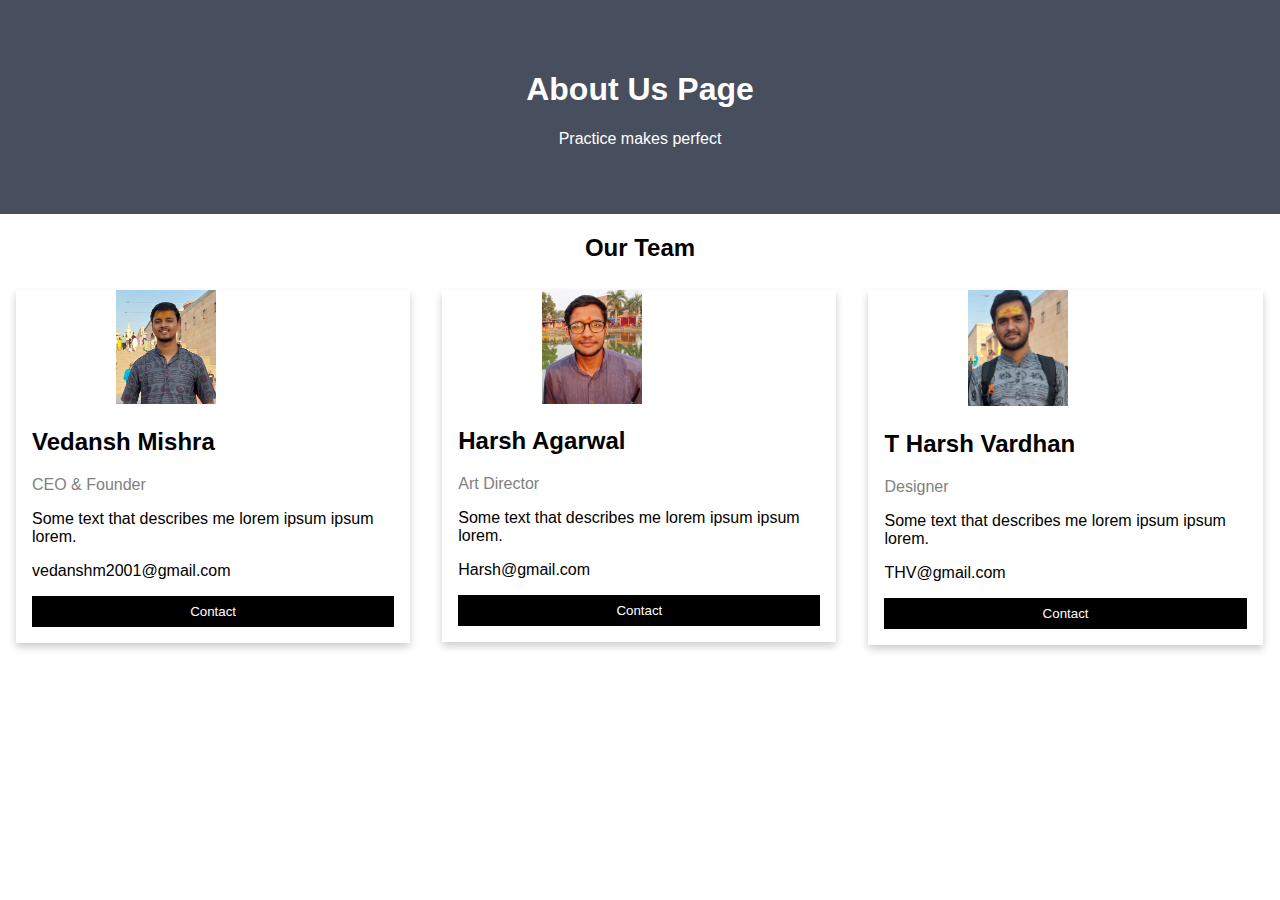
<file: about.html>
<!DOCTYPE html>
<html>
<head>
<meta name="viewport" content="width=device-width, initial-scale=1">
<style>
body {
  font-family: Arial, Helvetica, sans-serif;
  margin: 0;
}

html {
  box-sizing: border-box;
}

*, *:before, *:after {
  box-sizing: inherit;
}

.column {
  float: left;
  width: 33.3%;
  margin-bottom: 16px;
  padding: 0 8px;
}

.card {
  box-shadow: 0 4px 8px 0 rgba(0, 0, 0, 0.2);
  margin: 8px;
}

.about-section {
  padding: 50px;
  text-align: center;
  background-color: #474e5d;
  color: white;
}

.container {
  padding: 0 16px;
}

.container::after, .row::after {
  content: "";
  clear: both;
  display: table;
}

.title {
  color: grey;
}

.button {
  border: none;
  outline: 0;
  display: inline-block;
  padding: 8px;
  color: white;
  background-color: #000;
  text-align: center;
  cursor: pointer;
  width: 100%;
}

.button:hover {
  background-color: #555;
}

@media screen and (max-width: 650px) {
  .column {
    width: 100%;
    display: block;
  }
}
</style>
</head>
<body>

<div class="about-section">
  <h1>About Us Page</h1>
  <p>Practice makes perfect</p>
  
</div>

<h2 style="text-align:center">Our Team</h2>
<div class="row">
  <div class="column">
    <div class="card">
      <img src="photos/vedansh_photo.jpg" alt="Vedansh" style="width:200px;padding-left: 100px;">
      <div class="container">
        <h2>Vedansh Mishra</h2>
        <p class="title">CEO & Founder</p>
        <p>Some text that describes me lorem ipsum ipsum lorem.</p>
        <p>vedanshm2001@gmail.com</p>
        <p><button class="button">Contact</button></p>
      </div>
    </div>
  </div>

  <div class="column">
    <div class="card">
      <img src="photos/Harsh.jpg" alt="Harsh" style="width:200px;padding-left: 100px;">
      <div class="container">
        <h2>Harsh Agarwal</h2>
        <p class="title">Art Director</p>
        <p>Some text that describes me lorem ipsum ipsum lorem.</p>
        <p>Harsh@gmail.com</p>
        <p><button class="button">Contact</button></p>
      </div>
    </div>
  </div>
  
  <div class="column">
    <div class="card">
      <img src="photos/Aalo.jpg" alt="THV" style="width:200px;padding-left: 100px;">
      <div class="container">
        <h2>T Harsh Vardhan</h2>
        <p class="title">Designer</p>
        <p>Some text that describes me lorem ipsum ipsum lorem.</p>
        <p>THV@gmail.com</p>
        <p><button class="button">Contact</button></p>
      </div>
    </div>
  </div>
</div>

</body>
</html>
</file>
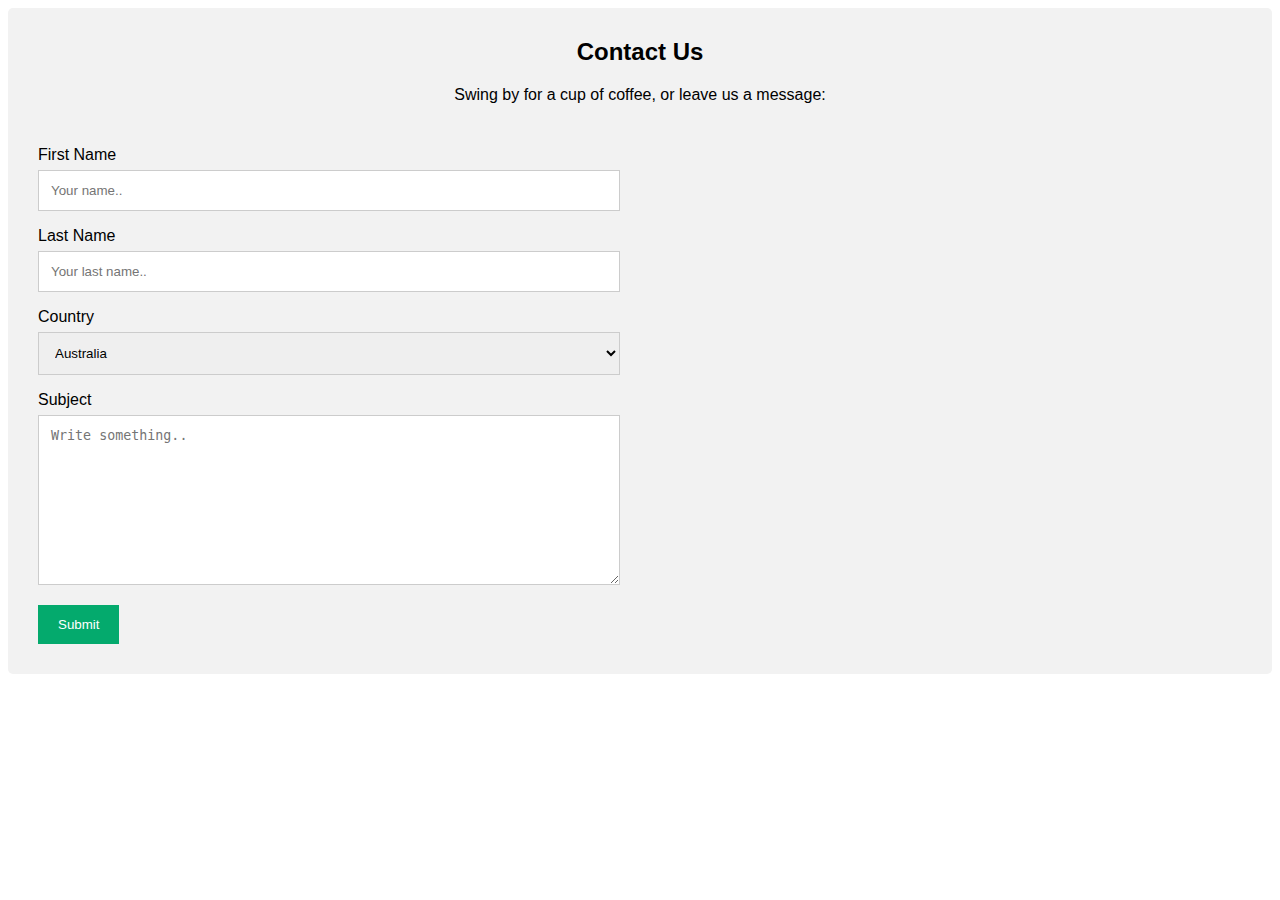
<file: contact.html>
<!DOCTYPE html>
<html>
<head>
<meta name="viewport" content="width=device-width, initial-scale=1">
<style>
body {
  font-family: Arial, Helvetica, sans-serif;
}

* {
  box-sizing: border-box;
}

/* Style inputs */
input[type=text], select, textarea {
  width: 100%;
  padding: 12px;
  border: 1px solid #ccc;
  margin-top: 6px;
  margin-bottom: 16px;
  resize: vertical;
}

input[type=submit] {
  background-color: #04AA6D;
  color: white;
  padding: 12px 20px;
  border: none;
  cursor: pointer;
}

input[type=submit]:hover {
  background-color: #45a049;
}

/* Style the container/contact section */
.container {
  border-radius: 5px;
  background-color: #f2f2f2;
  padding: 10px;
}

/* Create two columns that float next to eachother */
.column {
  float: left;
  width: 50%;
  margin-top: 6px;
  padding: 20px;
}

/* Clear floats after the columns */
.row:after {
  content: "";
  display: table;
  clear: both;
}

/* Responsive layout - when the screen is less than 600px wide, make the two columns stack on top of each other instead of next to each other */
@media screen and (max-width: 600px) {
  .column, input[type=submit] {
    width: 100%;
    margin-top: 0;
  }
}
</style>
</head>
<body>



<div class="container">
  <div style="text-align:center">
    <h2>Contact Us</h2>
    <p>Swing by for a cup of coffee, or leave us a message:</p>
  </div>
  <div class="row">
    
    <div class="column">
      <form action="/action_page.php">
        <label for="fname">First Name</label>
        <input type="text" id="fname" name="firstname" placeholder="Your name..">
        <label for="lname">Last Name</label>
        <input type="text" id="lname" name="lastname" placeholder="Your last name..">
        <label for="country">Country</label>
        <select id="country" name="country">
          <option value="australia">Australia</option>
          <option value="canada">Canada</option>
          <option value="usa">USA</option>
        </select>
        <label for="subject">Subject</label>
        <textarea id="subject" name="subject" placeholder="Write something.." style="height:170px"></textarea>
        <input type="submit" value="Submit">
      </form>
    </div>
  </div>
</div>

</body>
</html>
</file>
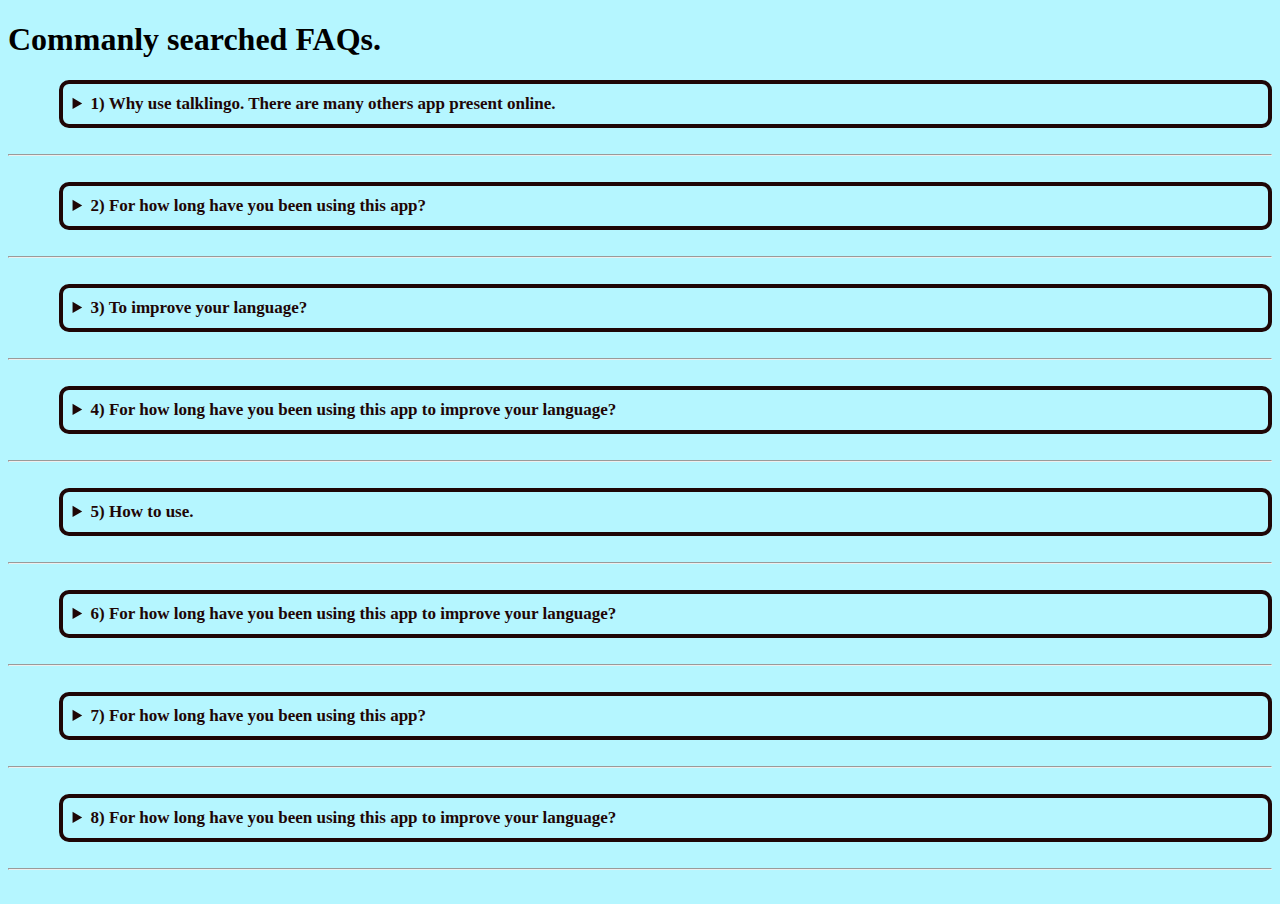
<file: faq.html>
<!DOCTYPE html>
<html lang="en">
<head>
    <meta charset="UTF-8">
    <meta http-equiv="X-UA-Compatible" content="IE=edge">
    <meta name="viewport" content="width=device-width, initial-scale=1.0">
    <title>Document</title>
    <style>
        body{
            background-color: rgb(181, 246, 255);
        }
        p{
            color: rgb(19, 21, 39);
            font-size: 17px;
            font-weight: 500;
            margin-left: 4%;
            border: solid;
            border-width: 4px;
            border-radius: 10px;
            border-color: rgb(98, 104, 167);
            padding: 10px;
        }
        p:hover{
            cursor: pointer;
            box-shadow: rgb(30, 99, 160) 0 0 0 3px ;
            opacity: 0.8;
            
        }
        summary{
            color: rgb(31, 6, 6);
            font-size: 17px;
            font-weight: 600;
            margin-left: 4%;
            border: solid;
            border-width: 4px;
            border-radius: 10px;
            border-color: dark blue;
            padding: 10px;
        }summary:hover{
            cursor: pointer;
            box-shadow: rgb(30, 99, 160) 0 0 0 3px ;
            opacity: 0.7;
        }
    </style>
</head>
<body>
    <h1>Commanly searched FAQs.</h1>
    <details>
        <summary>
            1) Why use talklingo. There are many others app present online.
        </summary>
        <p>Lorem ipsum dolor sit amet consectetur adipisicing elit. Nostrum, quia. Praesentium minima earum reprehenderit iure dolore eaque alias atque. Nemo doloremque accusamus repudiandae? Sint earum ullam voluptatem cupiditate esse culpa! Lorem ipsum dolor sit amet, consectetur adipisicing elit. Molestias laudantium odio dolores ipsa id. Veniam similique quod molestiae maxime. Nulla perferendis culpa dolore, repellat possimus debitis illo quam magnam hic!</p>
    </details>
</br>
<hr>
</br>
    <details>
        <summary>
            2) For how long have you been using this app?
        </summary>
        <p>Lorem ipsum dolor sit, amet consectetur adipisicing elit. Facilis neque architecto sunt distinctio aperiam, obcaecati qui ea ullam dolorem odit nisi laboriosam cumque adipisci, corporis dignissimos repellendus saepe libero ad. Lorem ipsum dolor, sit amet consectetur adipisicing elit. Explicabo, numquam, laboriosam possimus deserunt blanditiis quasi reiciendis eos voluptates ab ex sapiente odit! Enim accusantium omnis repellat corrupti deleniti? Id, nobis.</p>
    </details>
</br>
<hr>
</br>
<details>
    <summary>
        3) To improve your language?
    </summary>
    <p>Lorem ipsum dolor sit, amet consectetur adipisicing elit. Facilis neque architecto sunt distinctio aperiam, obcaecati qui ea ullam dolorem odit nisi laboriosam cumque adipisci, corporis dignissimos repellendus saepe libero ad. Lorem ipsum dolor, sit amet consectetur adipisicing elit. Explicabo, numquam, laboriosam possimus deserunt blanditiis quasi reiciendis eos voluptates ab ex sapiente odit! Enim accusantium omnis repellat corrupti deleniti? Id, nobis.</p>
</details>
</br>
<hr>
</br>
<details>
    <summary>
        4) For how long have you been using this app to improve your language?
    </summary>
    <p>Lorem ipsum dolor sit, amet consectetur adipisicing elit. Facilis neque architecto sunt distinctio aperiam, obcaecati qui ea ullam dolorem odit nisi laboriosam cumque adipisci, corporis dignissimos repellendus saepe libero ad. Lorem ipsum dolor, sit amet consectetur adipisicing elit. Explicabo, numquam, laboriosam possimus deserunt blanditiis quasi reiciendis eos voluptates ab ex sapiente odit! Enim accusantium omnis repellat corrupti deleniti? Id, nobis.</p>
</details>
</br>
<hr>
</br>
<details>
    <summary>
        5) How to use.
    </summary>
    <p>Lorem ipsum dolor sit, amet consectetur adipisicing elit. Facilis neque architecto sunt distinctio aperiam, obcaecati qui ea ullam dolorem odit nisi laboriosam cumque adipisci, corporis dignissimos repellendus saepe libero ad. Lorem ipsum dolor, sit amet consectetur adipisicing elit. Explicabo, numquam, laboriosam possimus deserunt blanditiis quasi reiciendis eos voluptates ab ex sapiente odit! Enim accusantium omnis repellat corrupti deleniti? Id, nobis.</p>
</details>
</br>
<hr>
</br>
<details>
    <summary>
        6) For how long have you been using this app to improve your language?
    </summary>
    <p>Lorem ipsum dolor sit, amet consectetur adipisicing elit. Facilis neque architecto sunt distinctio aperiam, obcaecati qui ea ullam dolorem odit nisi laboriosam cumque adipisci, corporis dignissimos repellendus saepe libero ad. Lorem ipsum dolor, sit amet consectetur adipisicing elit. Explicabo, numquam, laboriosam possimus deserunt blanditiis quasi reiciendis eos voluptates ab ex sapiente odit! Enim accusantium omnis repellat corrupti deleniti? Id, nobis.</p>
</details>
</br>
<hr>
</br>
<details>
    <summary>
        7) For how long have you been using this app?
    </summary>
    <p>Lorem ipsum dolor sit, amet consectetur adipisicing elit. Facilis neque architecto sunt distinctio aperiam, obcaecati qui ea ullam dolorem odit nisi laboriosam cumque adipisci, corporis dignissimos repellendus saepe libero ad. Lorem ipsum dolor, sit amet consectetur adipisicing elit. Explicabo, numquam, laboriosam possimus deserunt blanditiis quasi reiciendis eos voluptates ab ex sapiente odit! Enim accusantium omnis repellat corrupti deleniti? Id, nobis.</p>
</details>
</br>
<hr>
</br>
<details>
    <summary>
        8) For how long have you been using this app to improve your language?
    </summary>
    <p>Lorem ipsum dolor sit, amet consectetur adipisicing elit. Facilis neque architecto sunt distinctio aperiam, obcaecati qui ea ullam dolorem odit nisi laboriosam cumque adipisci, corporis dignissimos repellendus saepe libero ad. Lorem ipsum dolor, sit amet consectetur adipisicing elit. Explicabo, numquam, laboriosam possimus deserunt blanditiis quasi reiciendis eos voluptates ab ex sapiente odit! Enim accusantium omnis repellat corrupti deleniti? Id, nobis.</p>
</details>
</br>
<hr>
</br>
</body>
</html>
</file>
